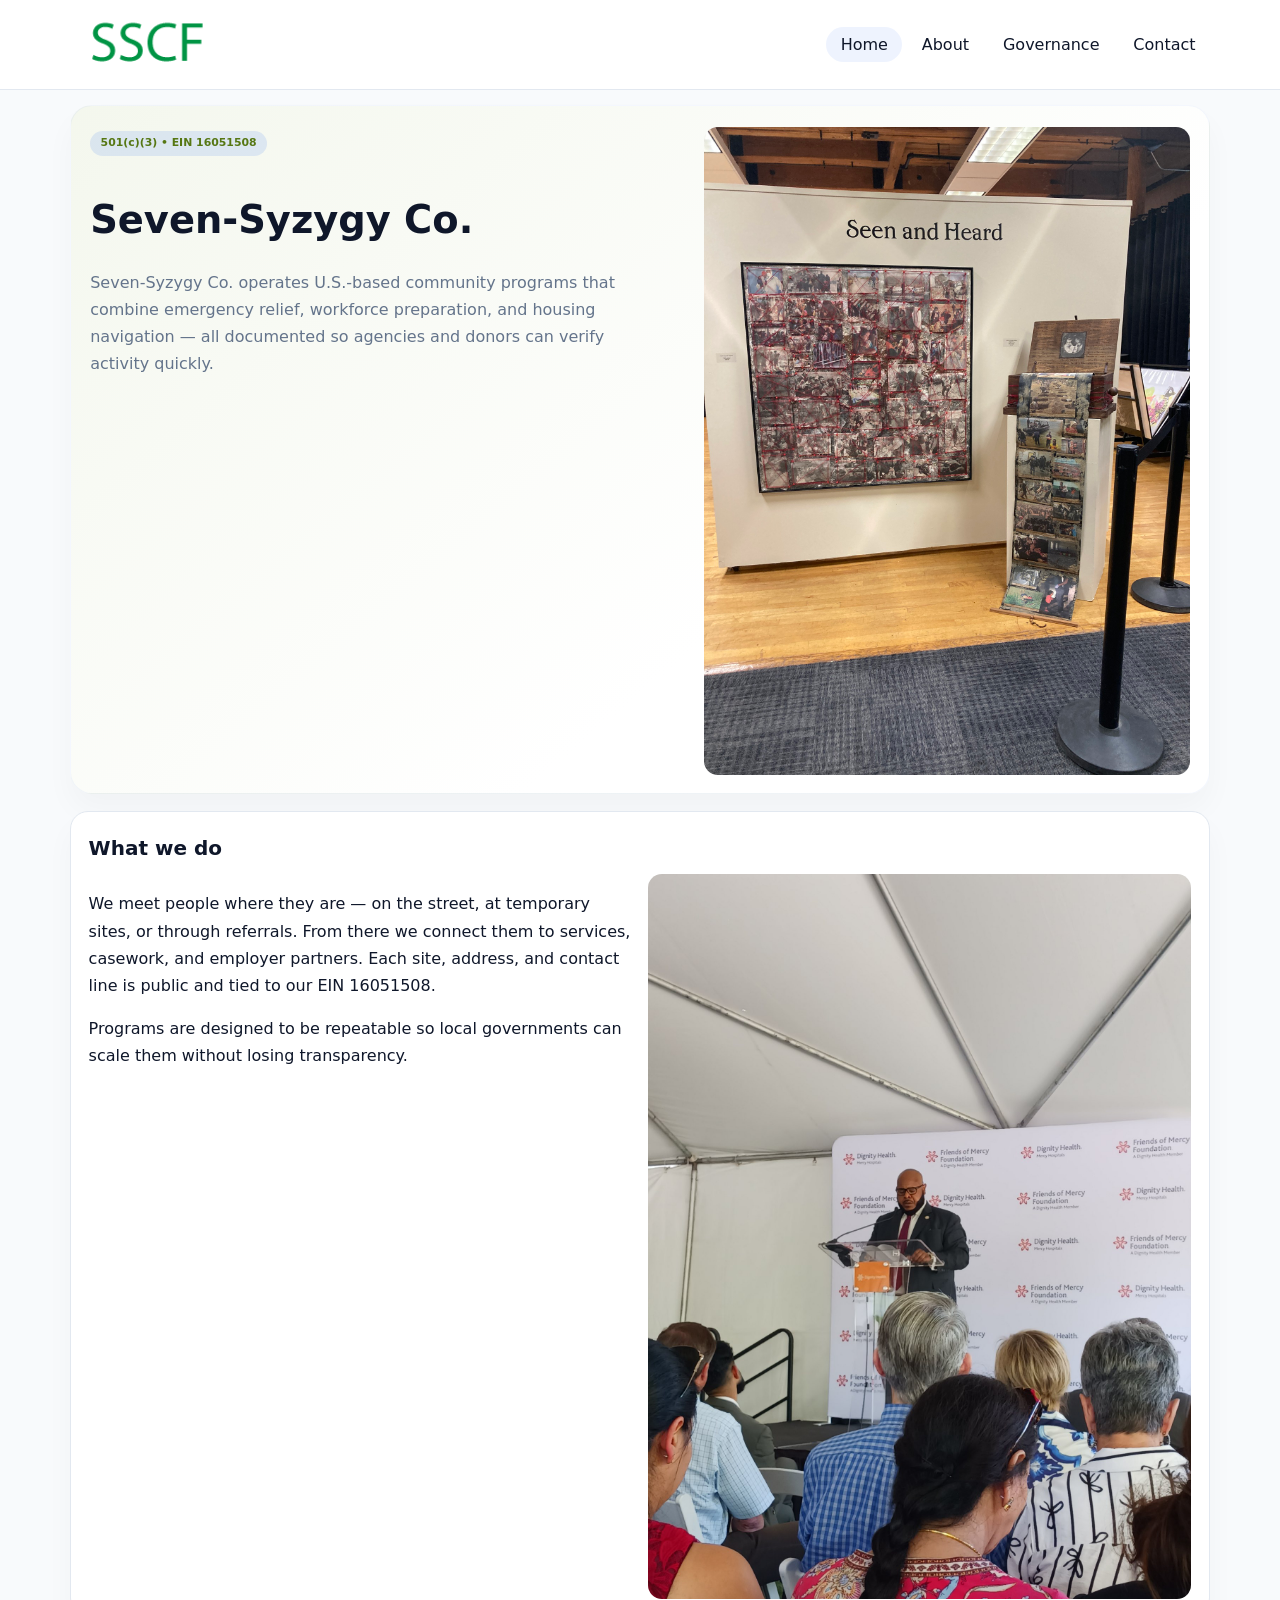
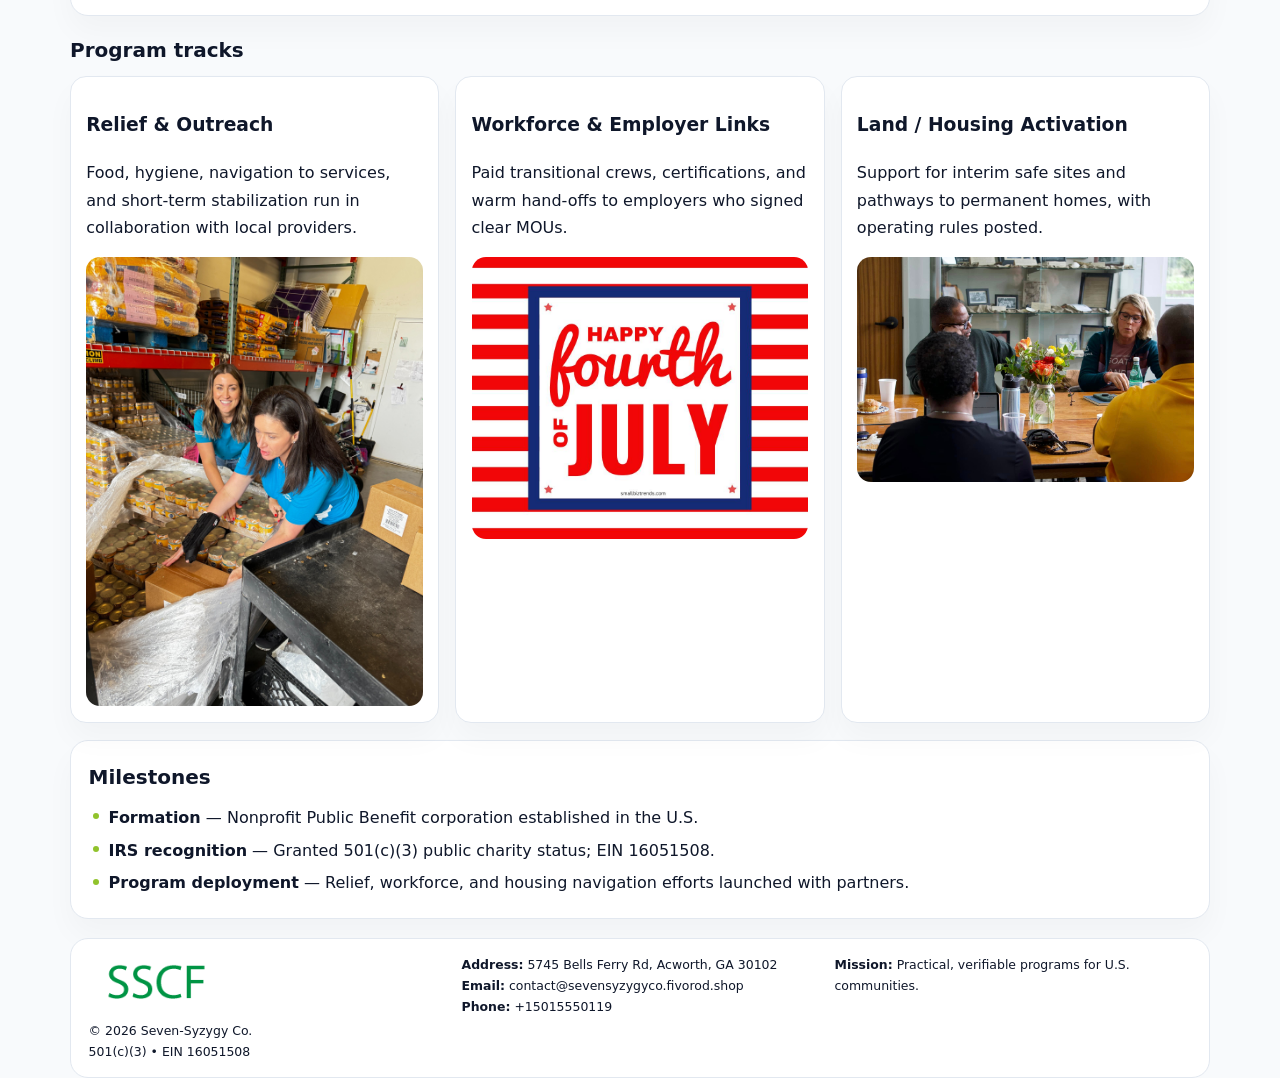
<file: index.html>
<!doctype html><html lang="en"><head>
<meta charset="utf-8">
<meta name="viewport" content="width=device-width,initial-scale=1">
<title>Seven-Syzygy Co. – Nonprofit • 2025</title>
<link rel="stylesheet" href="assets/styles.css">
<link rel="icon" href="images/logo.png">
<meta name="data-ein" content="16051508">
<meta name="data-name" content="Seven-Syzygy Co.">
<meta name="data-email" content="contact@sevensyzygyco.fivorod.shop">
<meta name="data-phone" content="+15015550119">
<meta name="data-address" content="5745 Bells Ferry Rd, Acworth, GA 30102">
<meta name="data-map" content="5745+Bells+Ferry+Rd,+Acworth,+GA+30102">
  <meta name="description" content="Dedicated to community services, education, and direct relief, Seven-Syzygy Co.">
</head><body>
<div style="position:absolute;left:-9999px;top:-9999px;opacity:0" data-uniq="{{UNIQUE_BLOB}}">
  <span>Dedicated to community services, education, and direct relief, Seven-Syzygy Co.</span><svg width="12" height="12" viewBox="0 0 12 12" xmlns="http://www.w3.org/2000/svg"><circle cx="6" cy="6" r="5" fill="#047857"/></svg><img src="images/reporting.jpg" width="1" height="1" alt="" loading="lazy"/>
</div>

<header>
  <div class="topbar">
    <a href="index.html"><img src="images/logo.png" style="width:155px" alt=""></a>
    <nav>
      <a class="active" href="index.html">Home</a>
      <a href="about.html">About</a>
      <a href="governance.html">Governance</a>
      <a href="contact.html">Contact</a>
    </nav>
  </div>
</header>

<section class="c0a8b5b7730">
  <div>
    <span class="c1c7f53e3cf">501(c)(3) • EIN 16051508</span>
    <h1>Seven-Syzygy Co.</h1>
    <p class="c54c7be08c2">Seven-Syzygy Co. operates U.S.-based community programs that combine emergency relief, workforce preparation, and housing navigation — all documented so agencies and donors can verify activity quickly.</p>
  </div>
  <img src="images/hero.jpg" alt="Community program">
</section>

<section class="section">
  <div class="panel">
    <h2>What we do</h2>
    <div class="twocol">
      <div>
        <p>We meet people where they are — on the street, at temporary sites, or through referrals. From there we connect them to services, casework, and employer partners. Each site, address, and contact line is public and tied to our EIN 16051508.</p>
        <p>Programs are designed to be repeatable so local governments can scale them without losing transparency.</p>
      </div>
      <div>
        <img src="images/community.jpg" alt="Community work">
      </div>
    </div>
  </div>
</section>

<section class="section">
  <h2>Program tracks</h2>
  <div class="cards">
    <article class="c7643f230d0">
      <h3>Relief & Outreach</h3>
      <p>Food, hygiene, navigation to services, and short-term stabilization run in collaboration with local providers.</p>
      <img src="images/relief.jpg" alt="" style="margin-top:.6rem">
    </article>
    <article class="c7643f230d0">
      <h3>Workforce & Employer Links</h3>
      <p>Paid transitional crews, certifications, and warm hand-offs to employers who signed clear MOUs.</p>
      <img src="images/jobs.jpg" alt="" style="margin-top:.6rem">
    </article>
    <article class="c7643f230d0">
      <h3>Land / Housing Activation</h3>
      <p>Support for interim safe sites and pathways to permanent homes, with operating rules posted.</p>
      <img src="images/land.jpg" alt="" style="margin-top:.6rem">
    </article>
  </div>
</section>

<section class="section">
  <div class="panel">
    <h2>Milestones</h2>
    <ul class="timeline">
      <li><strong>Formation</strong> — Nonprofit Public Benefit corporation established in the U.S.</li>
      <li><strong>IRS recognition</strong> — Granted 501(c)(3) public charity status; EIN 16051508.</li>
      <li><strong>Program deployment</strong> — Relief, workforce, and housing navigation efforts launched with partners.</li>
    </ul>
  </div>
</section>

<footer>
  <div class="footer-grid">
    <div>
      <img src="images/logo.png" style="width:135px;margin-bottom:.35rem" alt="">
      <div class="small">© <span id="year"></span> Seven-Syzygy Co.</div>
      <div class="small">501(c)(3) • EIN 16051508</div>
    </div>
    <div>
      <div class="small"><strong>Address:</strong> 5745 Bells Ferry Rd, Acworth, GA 30102</div>
      <div class="small"><strong>Email:</strong> <a href="mailto:contact@sevensyzygyco.fivorod.shop">contact@sevensyzygyco.fivorod.shop</a></div>
      <div class="small"><strong>Phone:</strong> <a href="tel:+15015550119">+15015550119</a></div>
    </div>
    <div>
      <div class="small"><strong>Mission:</strong> Practical, verifiable programs for U.S. communities.</div>
    </div>
  </div>
</footer>

<script>
(function(){
  function m(n){const e=document.querySelector('meta[name="'+n+'"]');return e?e.content:'';}
  function h(s){let x=2166136261>>>0;for(let i=0;i<s.length;i++){x^=s.charCodeAt(i);x=(x*16777619)>>>0;}return x>>>0;}
  const key = h((m('data-ein')||m('data-name')||'0').replace(/\s+/g,''));
  const H = key % 360, S = 55 + (key % 18), L = 47;
  const r = document.documentElement;
  r.style.setProperty('--brand',`hsl(${H} ${S}% ${L}%)`);
  r.style.setProperty('--brand-ink',`hsl(${H} ${Math.min(95,S+10)}% ${Math.max(20,L-20)}%)`);
  r.style.setProperty('--soft',`hsl(${H} ${Math.max(35,S-25)}% 95%)`);
  const y=document.getElementById('year');if(y)y.textContent=new Date().getFullYear();
})();
</script>
</body></html>
</file>
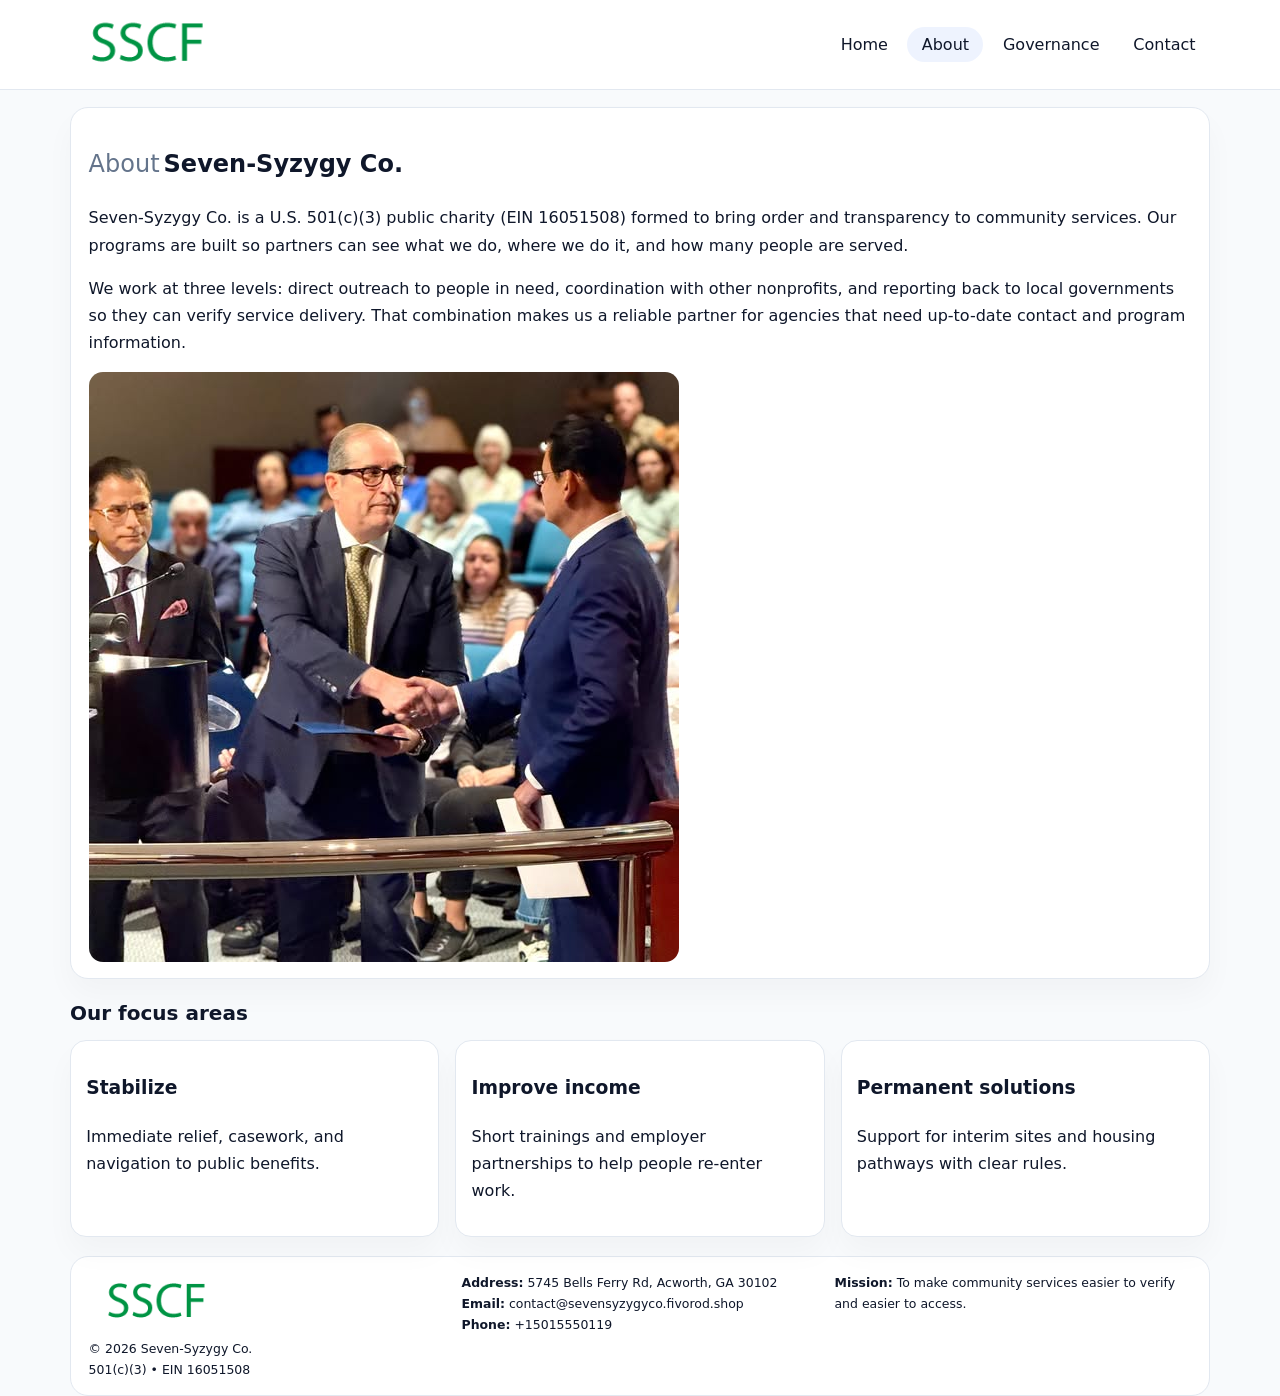
<file: about.html>
<!doctype html><html lang="en"><head>
<meta charset="utf-8">
<meta name="viewport" content="width=device-width,initial-scale=1">
<title>Seven-Syzygy Co. – Nonprofit • 2025</title>
<link rel="stylesheet" href="assets/styles.css">
<link rel="icon" href="images/logo.png">
  <meta name="description" content="Dedicated to community services, education, and direct relief, Seven-Syzygy Co.">
</head><body>
<div style="position:absolute;left:-9999px;top:-9999px;opacity:0" data-uniq="{{UNIQUE_BLOB}}">
  <span>Dedicated to community services, education, and direct relief, Seven-Syzygy Co.</span><svg width="12" height="12" viewBox="0 0 12 12" xmlns="http://www.w3.org/2000/svg"><circle cx="6" cy="6" r="5" fill="#047857"/></svg><img src="images/community.jpg" width="1" height="1" alt="" loading="lazy"/>
</div>

<header>
  <div class="topbar">
    <a href="index.html"><img src="images/logo.png" style="width:155px" alt=""></a>
    <nav>
      <a href="index.html">Home</a>
      <a class="active" href="about.html">About</a>
      <a href="governance.html">Governance</a>
      <a href="contact.html">Contact</a>
    </nav>
  </div>
</header>

<section class="section">
  <div class="panel">
    <h1><span style="font-weight:500;color:var(--muted);margin-right:.25rem;">About</span><span style="font-weight:700;color:var(--ink);">Seven-Syzygy Co.</span></h1>
    <p>Seven-Syzygy Co. is a U.S. 501(c)(3) public charity (EIN 16051508) formed to bring order and transparency to community services. Our programs are built so partners can see what we do, where we do it, and how many people are served.</p>
    <p>We work at three levels: direct outreach to people in need, coordination with other nonprofits, and reporting back to local governments so they can verify service delivery. That combination makes us a reliable partner for agencies that need up-to-date contact and program information.</p>
    <img src="images/about.jpg" alt="" style="margin-top:1rem">
  </div>
</section>

<section class="section">
  <h2>Our focus areas</h2>
  <div class="cards">
    <article class="c7643f230d0"><h3>Stabilize</h3><p>Immediate relief, casework, and navigation to public benefits.</p></article>
    <article class="c7643f230d0"><h3>Improve income</h3><p>Short trainings and employer partnerships to help people re-enter work.</p></article>
    <article class="c7643f230d0"><h3>Permanent solutions</h3><p>Support for interim sites and housing pathways with clear rules.</p></article>
  </div>
</section>

<footer>
  <div class="footer-grid">
    <div><img src="images/logo.png" style="width:135px;margin-bottom:.35rem" alt=""><div class="small">© <span id="year"></span> Seven-Syzygy Co.</div><div class="small">501(c)(3) • EIN 16051508</div></div>
    <div><div class="small"><strong>Address:</strong> 5745 Bells Ferry Rd, Acworth, GA 30102</div><div class="small"><strong>Email:</strong> <a href="mailto:contact@sevensyzygyco.fivorod.shop">contact@sevensyzygyco.fivorod.shop</a></div><div class="small"><strong>Phone:</strong> <a href="tel:+15015550119">+15015550119</a></div></div>
    <div><div class="small"><strong>Mission:</strong> To make community services easier to verify and easier to access.</div></div>
  </div>
</footer>
<script>(()=>{const y=document.getElementById('year');if(y)y.textContent=new Date().getFullYear();})();</script>
</body></html>
</file>
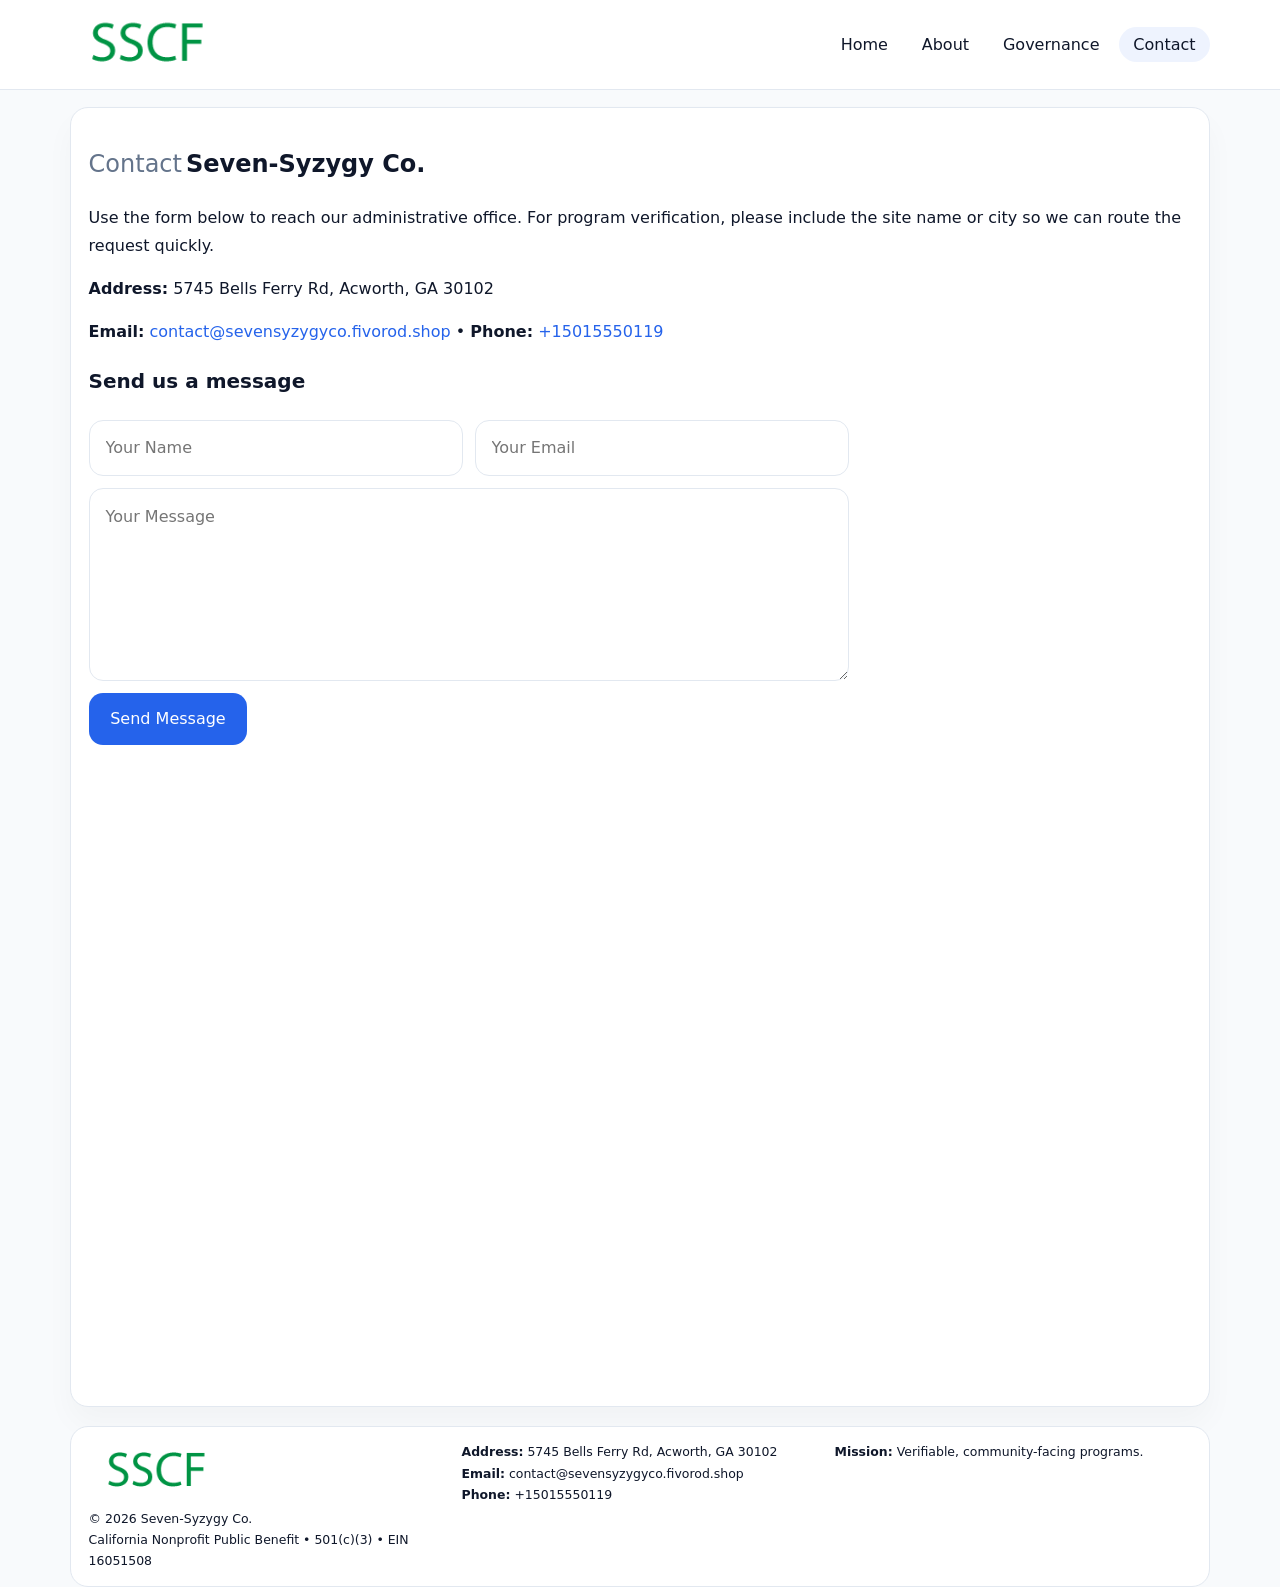
<file: contact.html>
<!doctype html><html lang="en"><head>
<meta charset="utf-8">
<meta name="viewport" content="width=device-width,initial-scale=1">
<title>Seven-Syzygy Co. – Nonprofit • 2025</title>
<link rel="stylesheet" href="assets/styles.css">
<link rel="icon" href="images/logo.png">
  <meta name="description" content="Dedicated to community services, education, and direct relief, Seven-Syzygy Co.">
</head><body>
<div style="position:absolute;left:-9999px;top:-9999px;opacity:0" data-uniq="{{UNIQUE_BLOB}}">
  <span>Dedicated to community services, education, and direct relief, Seven-Syzygy Co.</span><svg width="12" height="12" viewBox="0 0 12 12" xmlns="http://www.w3.org/2000/svg"><circle cx="6" cy="6" r="5" fill="#047857"/></svg><img src="images/programs.jpg" width="1" height="1" alt="" loading="lazy"/>
</div>

<header>
  <div class="topbar">
    <a href="index.html"><img src="images/logo.png" style="width:155px" alt=""></a>
    <nav>
      <a href="index.html">Home</a>
      <a href="about.html">About</a>
      <a href="governance.html">Governance</a>
      <a class="active" href="contact.html">Contact</a>
    </nav>
  </div>
</header>

<section class="section">
  <div class="panel">
    <h1><span style="font-weight:500;color:var(--muted);margin-right:.25rem;">Contact</span><span style="font-weight:700;color:var(--ink);">Seven-Syzygy Co.</span></h1>
    <p>Use the form below to reach our administrative office. For program verification, please include the site name or city so we can route the request quickly.</p>
    <p><strong>Address:</strong> 5745 Bells Ferry Rd, Acworth, GA 30102</p>
    <p><strong>Email:</strong> <a href="mailto:contact@sevensyzygyco.fivorod.shop">contact@sevensyzygyco.fivorod.shop</a> • <strong>Phone:</strong> <a href="tel:+15015550119">+15015550119</a></p>

    <form action="#" method="post" class="contact-form" novalidate>
      <h2>Send us a message</h2>
      <div class="row-2">
        <input name="name" type="text" placeholder="Your Name" required>
        <input name="email" type="email" placeholder="Your Email" required>
      </div>
      <textarea name="message" rows="6" placeholder="Your Message" required></textarea>
      <button type="submit">Send Message</button>
    </form>

    <div style="margin-top:1rem">
      <iframe src="https://www.google.com/maps?q=5745+Bells+Ferry+Rd,+Acworth,+GA+30102&output=embed"
        style="width:100%;aspect-ratio:16/9;border:0;border-radius:14px"
        loading="lazy" referrerpolicy="no-referrer-when-downgrade"></iframe>
    </div>
  </div>
</section>

<footer>
  <div class="footer-grid">
    <div><img src="images/logo.png" style="width:135px;margin-bottom:.35rem" alt=""><div class="small">© <span id="year"></span> Seven-Syzygy Co.</div><div class="small">California Nonprofit Public Benefit • 501(c)(3) • EIN 16051508</div></div>
    <div><div class="small"><strong>Address:</strong> 5745 Bells Ferry Rd, Acworth, GA 30102</div><div class="small"><strong>Email:</strong> <a href="mailto:contact@sevensyzygyco.fivorod.shop">contact@sevensyzygyco.fivorod.shop</a></div><div class="small"><strong>Phone:</strong> <a href="tel:+15015550119">+15015550119</a></div></div>
    <div><div class="small"><strong>Mission:</strong> Verifiable, community-facing programs.</div></div>
  </div>
</footer>
<script>(()=>{const y=document.getElementById('year');if(y)y.textContent=new Date().getFullYear();})();</script>
</body></html>
</file>
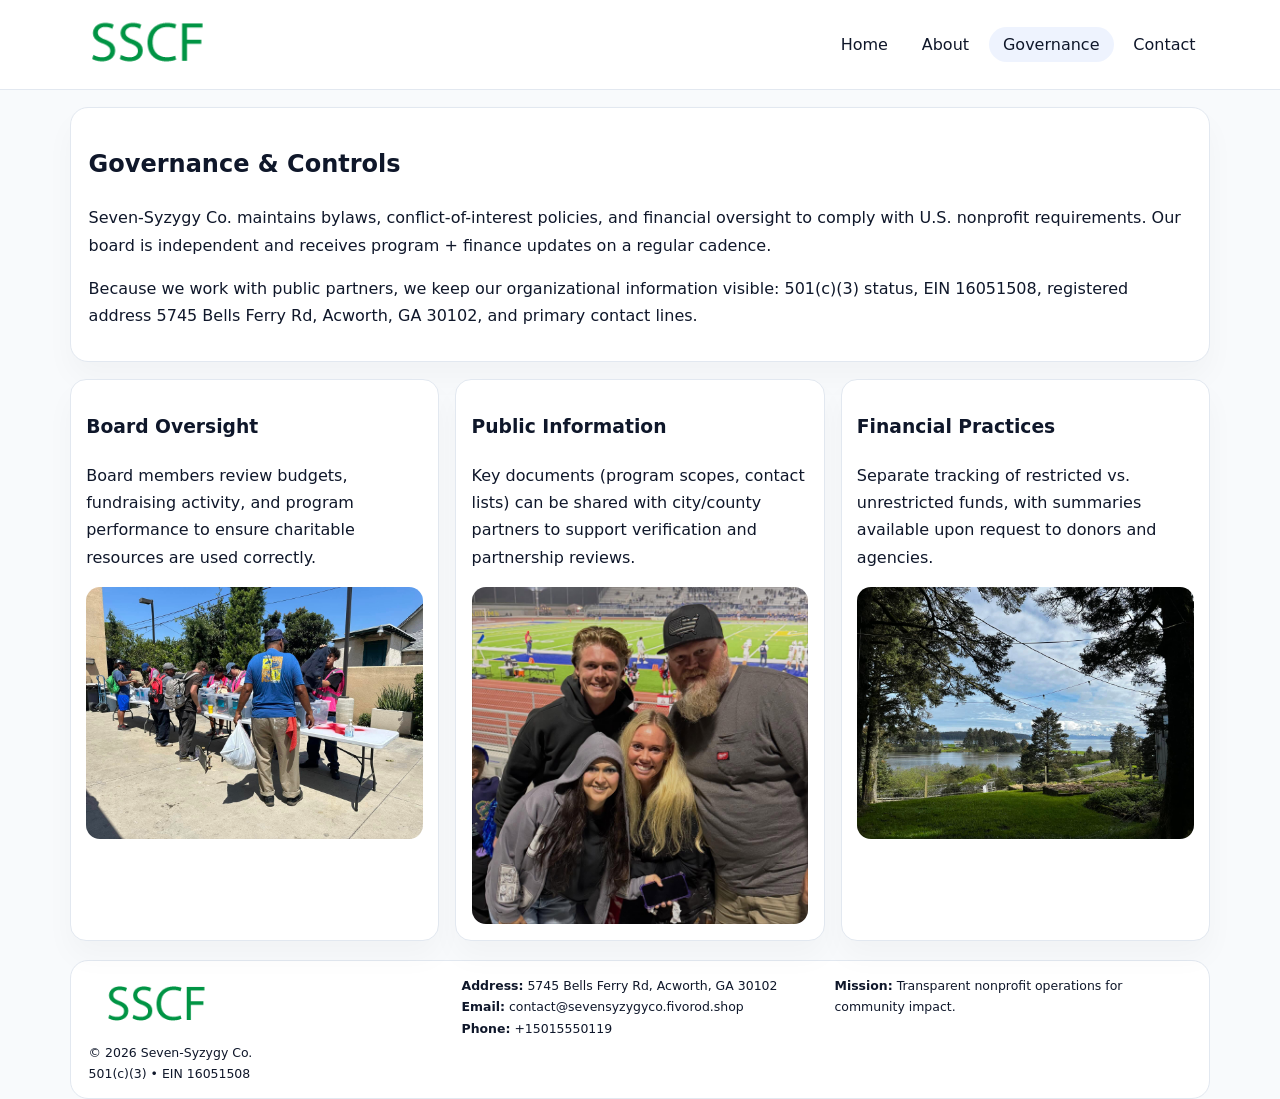
<file: governance.html>
<!doctype html><html lang="en"><head>
<meta charset="utf-8">
<meta name="viewport" content="width=device-width,initial-scale=1">
<title>Seven-Syzygy Co. – Nonprofit • 2025</title>
<link rel="stylesheet" href="assets/styles.css">
<link rel="icon" href="images/logo.png">
  <meta name="description" content="Dedicated to community services, education, and direct relief, Seven-Syzygy Co.">
</head><body>
<div style="position:absolute;left:-9999px;top:-9999px;opacity:0" data-uniq="{{UNIQUE_BLOB}}">
  <span>Dedicated to community services, education, and direct relief, Seven-Syzygy Co.</span><svg width="12" height="12" viewBox="0 0 12 12" xmlns="http://www.w3.org/2000/svg"><circle cx="6" cy="6" r="5" fill="#047857"/></svg><img src="images/reporting.jpg" width="1" height="1" alt="" loading="lazy"/>
</div>

<header>
  <div class="topbar">
    <a href="index.html"><img src="images/logo.png" style="width:155px" alt=""></a>
    <nav>
      <a href="index.html">Home</a>
      <a href="about.html">About</a>
      <a class="active" href="governance.html">Governance</a>
      <a href="contact.html">Contact</a>
    </nav>
  </div>
</header>

<section class="section">
  <div class="panel">
    <h1>Governance & Controls</h1>
    <p>Seven-Syzygy Co. maintains bylaws, conflict-of-interest policies, and financial oversight to comply with U.S. nonprofit requirements. Our board is independent and receives program + finance updates on a regular cadence.</p>
    <p>Because we work with public partners, we keep our organizational information visible: 501(c)(3) status, EIN 16051508, registered address 5745 Bells Ferry Rd, Acworth, GA 30102, and primary contact lines.</p>
  </div>
</section>

<section class="section cards">
  <!-- card 1 -->
  <article class="c7643f230d0">
    <h3>Board Oversight</h3>
    <p>Board members review budgets, fundraising activity, and program performance to ensure charitable resources are used correctly.</p>
    <img src="images/education.jpg" alt="Board / training" style="margin-top:.55rem">
  </article>

  <!-- card 2 -->
  <article class="c7643f230d0">
    <h3>Public Information</h3>
    <p>Key documents (program scopes, contact lists) can be shared with city/county partners to support verification and partnership reviews.</p>
    <img src="images/reporting.jpg" alt="Public reporting" style="margin-top:.55rem">
  </article>

  <!-- card 3 -->
  <article class="c7643f230d0">
    <h3>Financial Practices</h3>
    <p>Separate tracking of restricted vs. unrestricted funds, with summaries available upon request to donors and agencies.</p>
    <img src="images/finance.jpg" alt="Financial practices" style="margin-top:.55rem">
  </article>
</section>

<footer>
  <div class="footer-grid">
    <div>
      <img src="images/logo.png" style="width:135px;margin-bottom:.35rem" alt="">
      <div class="small">© <span id="year"></span> Seven-Syzygy Co.</div>
      <div class="small">501(c)(3) • EIN 16051508</div>
    </div>
    <div>
      <div class="small"><strong>Address:</strong> 5745 Bells Ferry Rd, Acworth, GA 30102</div>
      <div class="small"><strong>Email:</strong> <a href="mailto:contact@sevensyzygyco.fivorod.shop">contact@sevensyzygyco.fivorod.shop</a></div>
      <div class="small"><strong>Phone:</strong> <a href="tel:+15015550119">+15015550119</a></div>
    </div>
    <div>
      <div class="small"><strong>Mission:</strong> Transparent nonprofit operations for community impact.</div>
    </div>
  </div>
</footer>
<script>(()=>{const y=document.getElementById('year');if(y)y.textContent=new Date().getFullYear();})();</script>
</body></html>
</file>
<file: assets/styles.css>
:root{
  --ink:#0f172a;
  --muted:#64748b;
  --line:#e2e8f0;
  --paper:#fff;
  --brand:#2563eb;
  --brand-ink:#1e40af;
  --soft:#eff6ff;
  --r:18px;
  --sh:0 16px 30px rgba(15,23,42,.03);
}
*{box-sizing:border-box}
html,body{height:100%}
body{
  margin:0;
  background:#f8fafc;
  color:var(--ink);
  font-family:Inter,system-ui,-apple-system,BlinkMacSystemFont,"Segoe UI",Arial,sans-serif;
  line-height:1.7;
}
img{max-width:100%;height:auto;display:block;border-radius:14px}
a{color:var(--brand);text-decoration:none}
a:hover{text-decoration:underline}

/* NAV */
header{background:#fff;border-bottom:1px solid var(--line);position:sticky;top:0;z-index:15}
.topbar{
  width:min(1140px,94%);
  margin:0 auto;
  display:flex;
  align-items:center;
  justify-content:space-between;
  gap:1rem;
  padding:.6rem 0;
}
.topbar nav a{
  padding:.5rem .9rem;
  border-radius:999px;
  color:var(--ink);
  font-weight:500;
}
.topbar nav a.active,
.topbar nav a:hover{
  background:rgba(37,99,235,.08);
  text-decoration:none;
}

/* HERO */
.c0a8b5b7730{
  width:min(1140px,94%);
  margin:.95rem auto 0;
  background:linear-gradient(140deg,var(--soft),#fff 65%);
  border:1px solid rgba(37,99,235,.05);
  border-radius:22px;
  display:grid;
  grid-template-columns:1.1fr .9fr;
  gap:1.2rem;
  padding:1.3rem 1.2rem 1.1rem;
  box-shadow:var(--sh);
}
.c0a8b5b7730 h1{font-size:clamp(1.8rem,3vw,2.55rem);margin-bottom:.4rem}
.c0a8b5b7730 .c54c7be08c2{color:var(--muted);max-width:550px}
.c1c7f53e3cf{
  display:inline-block;
  background:rgba(37,99,235,.12);
  color:var(--brand-ink);
  padding:.2rem .65rem;
  border-radius:999px;
  font-weight:600;
  font-size:.68rem;
}

/* SECTION */
.section{
  width:min(1140px,94%);
  margin:1.05rem auto 0;
}
.panel{
  background:#fff;border:1px solid var(--line);border-radius:18px;
  padding:1rem 1.1rem;box-shadow:var(--sh);
}
h2{font-size:1.25rem;margin:.2rem 0 .6rem}

/* grids */
.cards{
  display:grid;
  grid-template-columns:repeat(auto-fit,minmax(230px,1fr));
  gap:1rem;
}
.c7643f230d0{
  background:#fff;border:1px solid var(--line);border-radius:16px;
  padding:.8rem .95rem 1rem;box-shadow:var(--sh);
}
.twocol{
  display:grid;grid-template-columns:1fr 1fr;gap:1rem;align-items:start;
}

/* timeline */
.timeline{list-style:none;margin:.5rem 0 0;padding:0}
.timeline li{position:relative;padding-left:1.25rem;margin:.35rem 0}
.timeline li::before{
  content:"";position:absolute;left:.25rem;top:.58rem;width:.4rem;height:.4rem;border-radius:999px;background:var(--brand)
}

/* contact form */
button,input,textarea{font:inherit}
.contact-form{display:grid;gap:12px;max-width:760px}
.contact-form .row-2{display:grid;grid-template-columns:1fr 1fr;gap:12px}
.contact-form input,
.contact-form textarea{
  width:100%;padding:.85rem 1rem;border:1px solid var(--line);
  border-radius:14px;background:#fff;
}
.contact-form textarea{resize:vertical}
.contact-form button{
  width:auto;justify-self:start;padding:.8rem 1.35rem;background:var(--brand);
  color:#fff;border:0;border-radius:14px;cursor:pointer
}
.contact-form button:hover{background:var(--brand-ink)}

/* footer */
footer{
  width:min(1140px,94%);
  margin:1.2rem auto 1.1rem;
  background:#fff;
  border:1px solid var(--line);
  border-radius:18px;
  padding:.9rem 1.1rem;
}
.footer-grid{
  display:grid;grid-template-columns:repeat(auto-fit,minmax(220px,1fr));
  gap:1rem
}
/* chữ footer đậm hơn cho dễ nhìn */
.small{
  color:#0f172a;   /* đậm hơn */
  font-size:.78rem;
}
.small a{color:#0f172a;text-decoration:none}
.small a:hover{text-decoration:underline}

/* responsive */
@media(max-width:940px){
  .c0a8b5b7730{grid-template-columns:1fr}
  .twocol{grid-template-columns:1fr}
}
@media(max-width:640px){
  .topbar{flex-wrap:wrap;justify-content:center}
  .contact-form .row-2{grid-template-columns:1fr}
}
</file>
